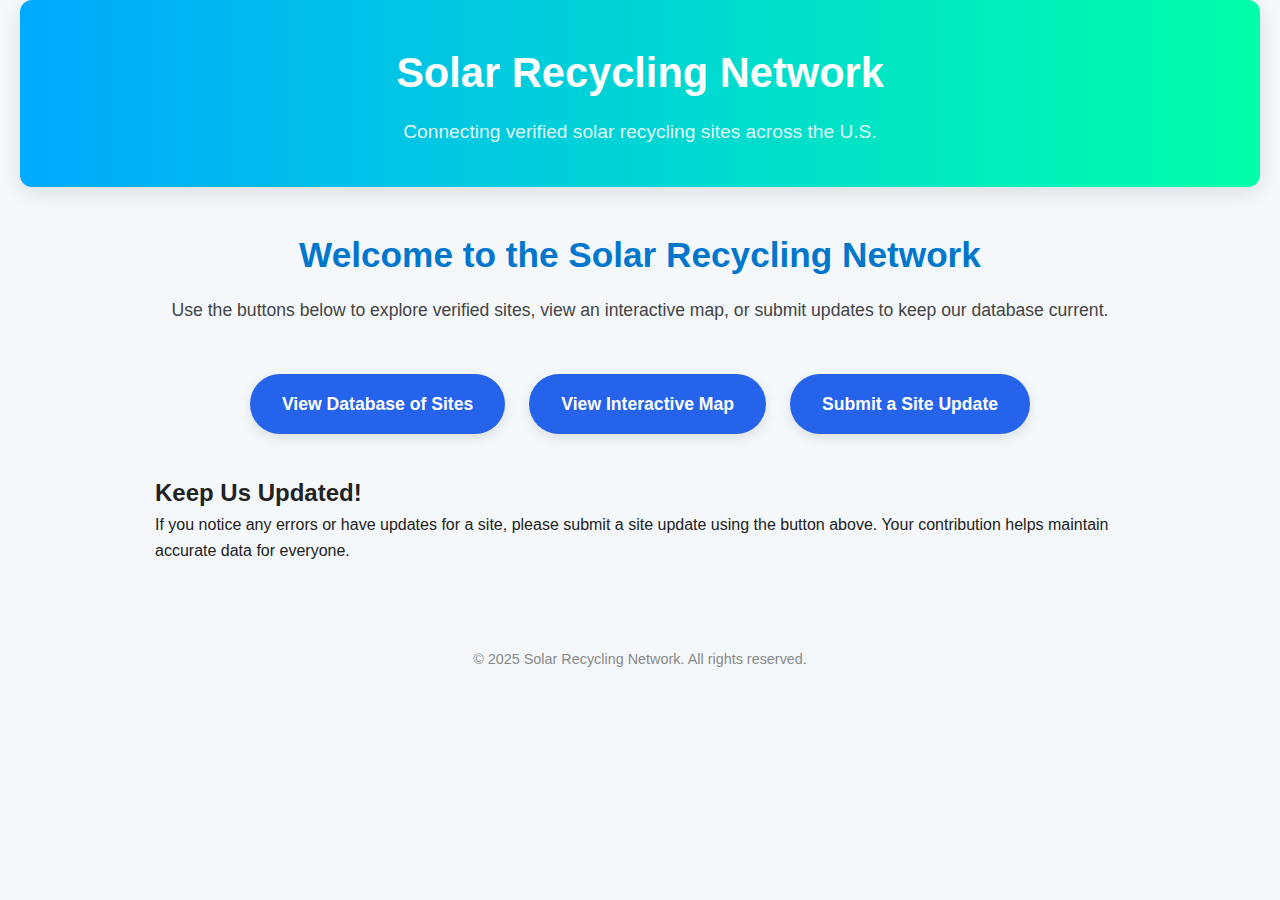
<file: index.html>
<!DOCTYPE html>
<html lang="en">
<head>
  <meta charset="UTF-8">
  <title>Solar Recycling Network</title>
  <meta name="viewport" content="width=device-width, initial-scale=1.0">
  <link rel="stylesheet" href="style.css">
  <style>
    /* Buttons Section */
    .tool-links {
      display: flex;
      flex-wrap: wrap;
      justify-content: center;
      gap: 1.5rem;
      margin: 2.5rem 0;
    }

    .tool-links a {
      display: inline-block;
      padding: 1rem 2rem;
      background: #2563eb;
      color: white;
      font-weight: 600;
      font-size: 1.1rem;
      border-radius: 999px;
      text-decoration: none;
      box-shadow: 0 4px 12px rgba(0,0,0,0.1);
      transition: all 0.2s ease-in-out;
      text-align: center;
    }

    .tool-links a:hover {
      background: #1e40af;
      transform: translateY(-2px);
      box-shadow: 0 6px 16px rgba(0,0,0,0.12);
    }

    @media (max-width: 600px) {
      .tool-links {
        flex-direction: column;
        align-items: center;
      }

      .tool-links a {
        width: 80%;
      }
    }
  </style>
</head>
<body>
  <!-- Header -->
  <header>
    <h1>Solar Recycling Network</h1>
    <p class="subtitle">Connecting verified solar recycling sites across the U.S.</p>
  </header>

  <!-- Main Content -->
  <main>
    <!-- Intro Section -->
    <section class="intro">
      <h2>Welcome to the Solar Recycling Network</h2>
      <p>Use the buttons below to explore verified sites, view an interactive map, or submit updates to keep our database current.</p>
    </section>

    <!-- Tool Links / Buttons -->
    <section class="tool-links">
      <a href="database.html" target="_blank">View Database of Sites</a>
      <a href="map.html" target="_blank">View Interactive Map</a>
      <a href="https://forms.gle/UxbSGEzPmR1hGJra7" target="_blank">Submit a Site Update</a>
    </section>

    <!-- Callout Section -->
    <section class="callout">
      <h2>Keep Us Updated!</h2>
      <p>If you notice any errors or have updates for a site, please submit a site update using the button above. Your contribution helps maintain accurate data for everyone.</p>
    </section>
  </main>

  <!-- Footer -->
  <footer>
    &copy; 2025 Solar Recycling Network. All rights reserved.
  </footer>
</body>
</html>
</file>
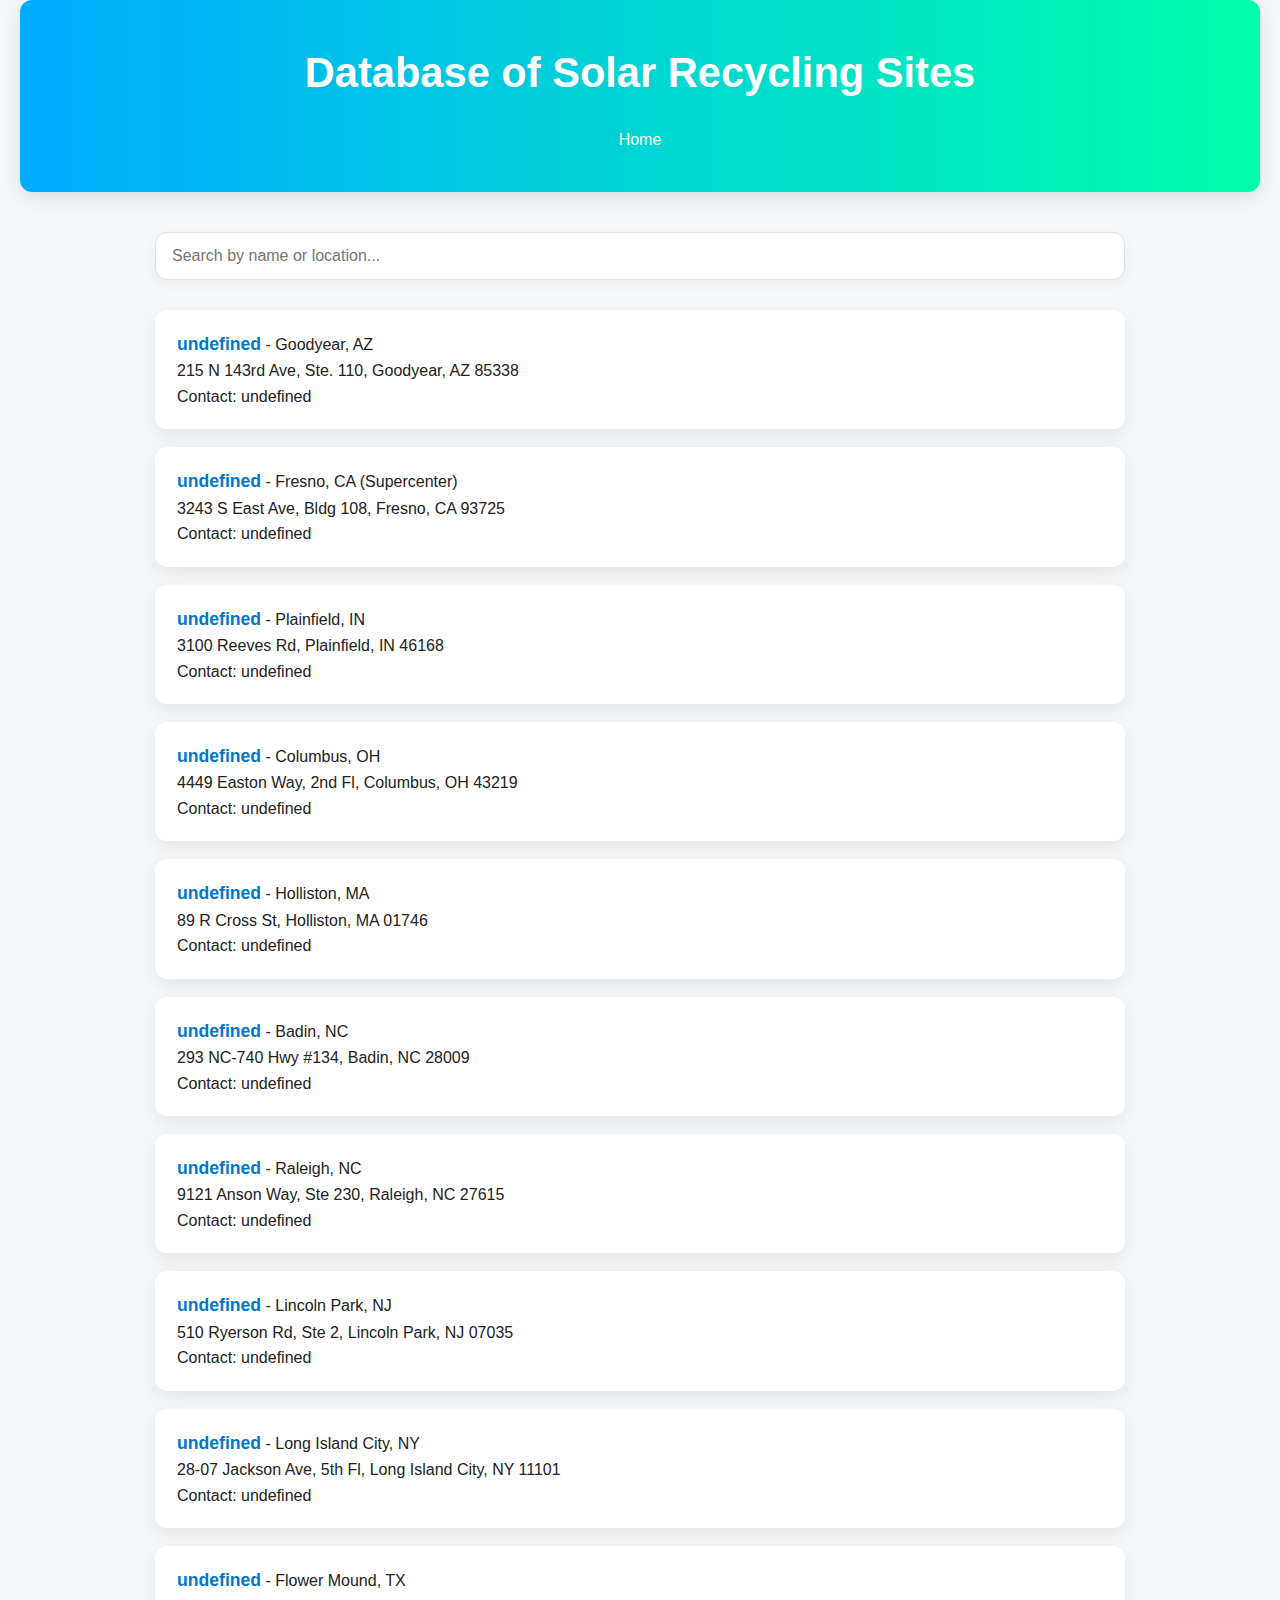
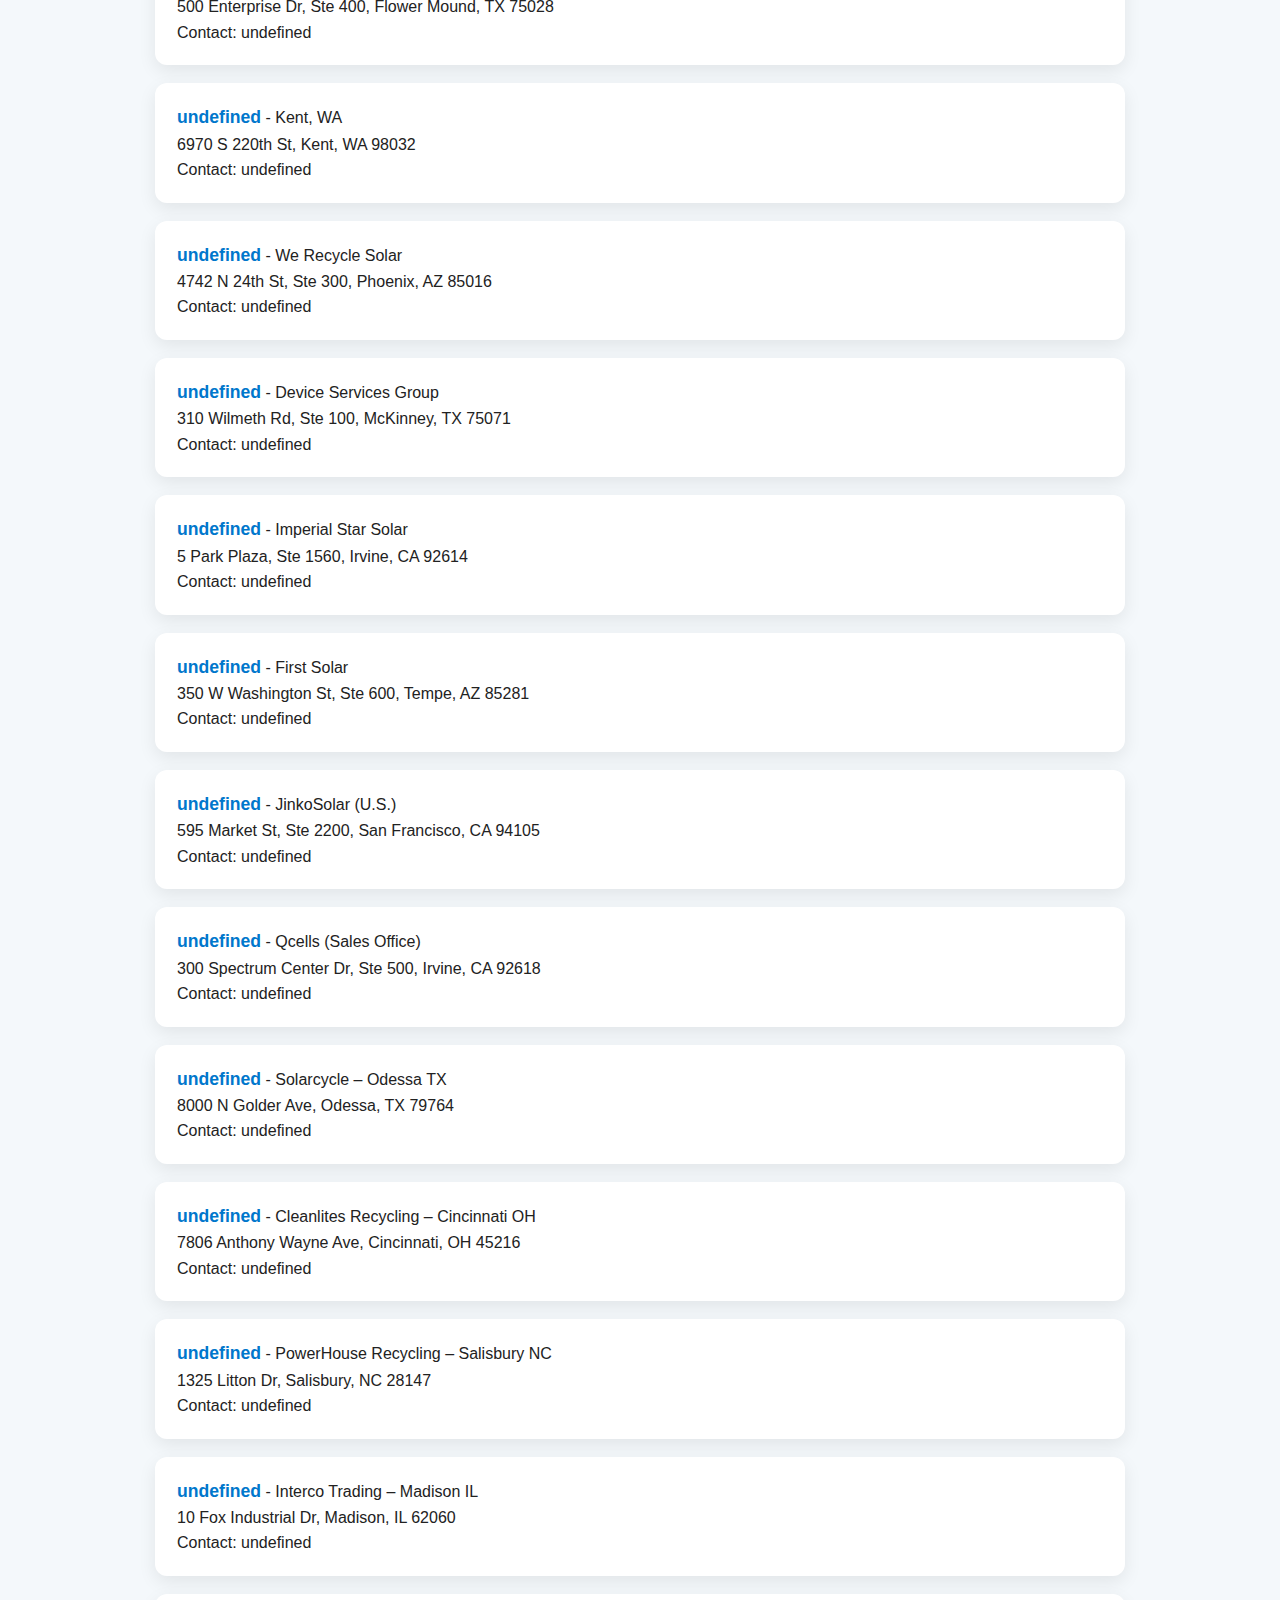
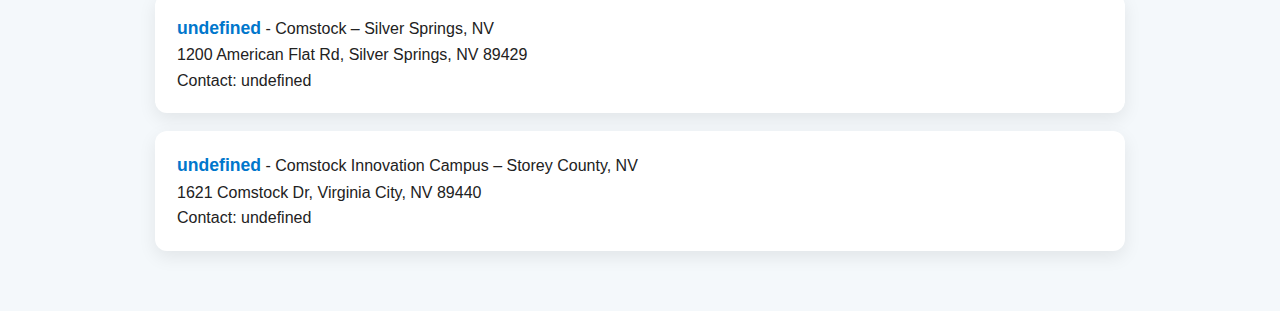
<file: database.html>
<!DOCTYPE html>
<html lang="en">
<head>
    <meta charset="UTF-8">
    <title>Database of Recycling Sites</title>
    <link rel="stylesheet" href="style.css">
</head>
<body>
    <header>
        <h1>Database of Solar Recycling Sites</h1>
        <nav><a href="index.html">Home</a></nav>
    </header>
    <main>
        <input type="text" id="searchBar" placeholder="Search by name or location..." onkeyup="searchSites()">
        <ul id="siteList"></ul>
    </main>
    <script>
        let sites = [];

        fetch('sites.json')
            .then(response => response.json())
            .then(data => {
                sites = data;
                displaySites(sites);
            });

        function displaySites(sitesToDisplay) {
            const siteList = document.getElementById('siteList');
            siteList.innerHTML = '';
            sitesToDisplay.forEach(site => {
                const li = document.createElement('li');
                li.innerHTML = `<b>${site.name}</b> - ${site.location}<br>${site.address}<br>Contact: ${site.contact}`;
                siteList.appendChild(li);
            });
        }

        function searchSites() {
            const query = document.getElementById('searchBar').value.toLowerCase();
            const filteredSites = sites.filter(site =>
                site.name.toLowerCase().includes(query) ||
                site.location.toLowerCase().includes(query)
            );
            displaySites(filteredSites);
        }
    </script>
</body>
</html>
</file>
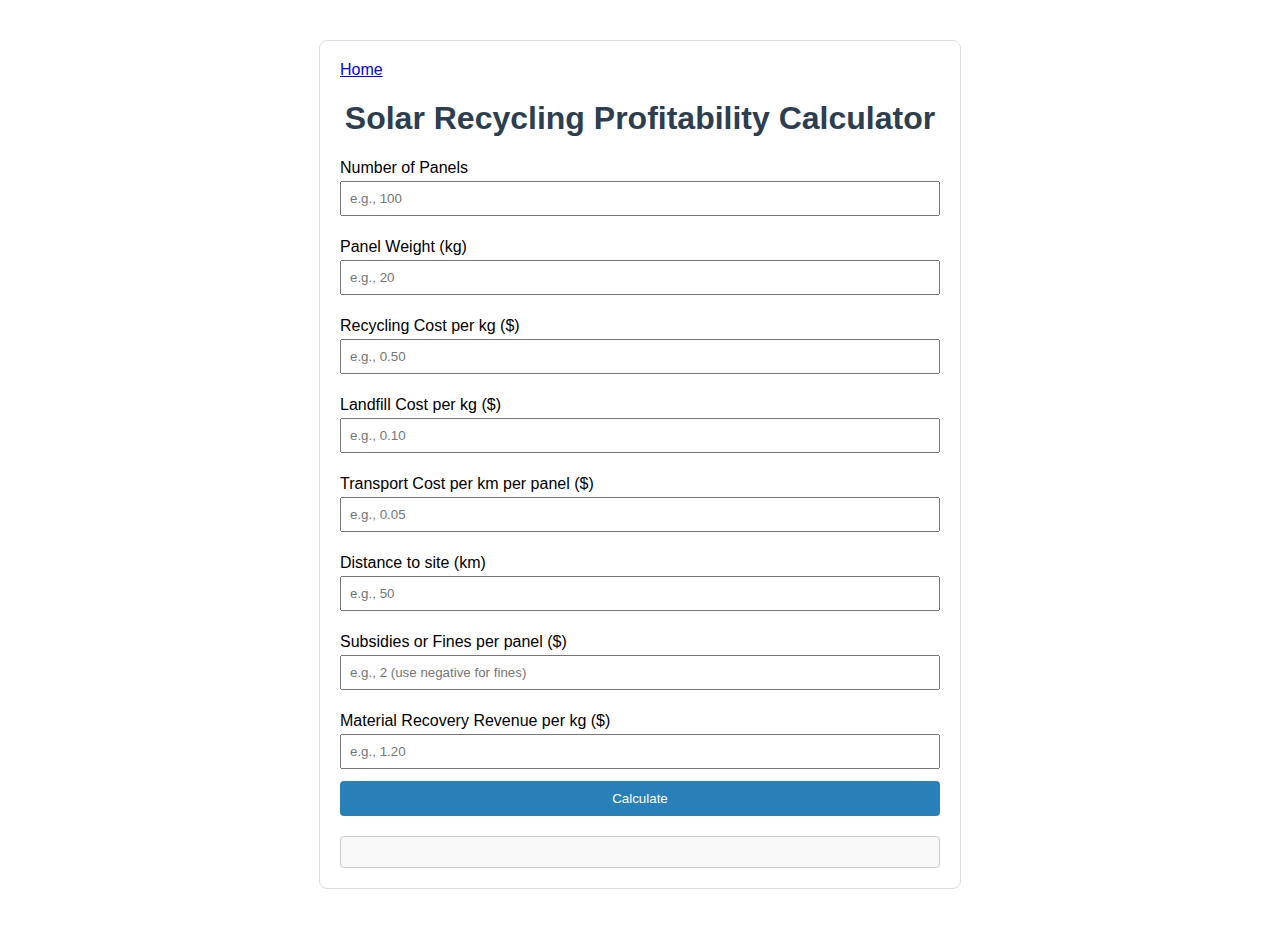
<file: solar_calculator.html>
<!docType html>
<html lang="en">
<head>
    <meta charset="UTF-8">
    <title>Solar Recycling Profitability Calculator</title>
    <nav><a href="index.html">Home</a></nav>
    <style>
        body {
            font-family: Arial, sans-serif;
            max-width: 600px;
            margin: 40px auto;
            padding: 20px;
            border: 1px solid #ddd;
            border-radius: 8px;
        }
        h1 {
            color: #2c3e50;
            text-align: center;
        }
        label {
            display: block;
            margin-top: 10px;
        }
        input {
            width: 100%;
            padding: 8px;
            margin-top: 4px;
            margin-bottom: 12px;
            box-sizing: border-box;
        }
        button {
            background-color: #2980b9;
            color: white;
            padding: 10px 16px;
            border: none;
            border-radius: 4px;
            cursor: pointer;
            width: 100%;
        }
        button:hover {
            background-color: #3498db;
        }
        #results {
            margin-top: 20px;
            padding: 15px;
            border: 1px solid #ccc;
            border-radius: 4px;
            background: #f9f9f9;
        }
        .good {
            color: green;
            font-weight: bold;
        }
        .bad {
            color: red;
            font-weight: bold;
        }
    </style>
</head>
<body>
    <h1>Solar Recycling Profitability Calculator</h1>
    <form id="calcForm">
        <label>Number of Panels
            <input type="number" id="numPanels" placeholder="e.g., 100" required>
        </label>
        <label>Panel Weight (kg)
            <input type="number" id="panelWeight" placeholder="e.g., 20" required>
        </label>
        <label>Recycling Cost per kg ($)
            <input type="number" id="recyclingCost" placeholder="e.g., 0.50" required>
        </label>
        <label>Landfill Cost per kg ($)
            <input type="number" id="landfillCost" placeholder="e.g., 0.10" required>
        </label>
        <label>Transport Cost per km per panel ($)
            <input type="number" id="transportCost" placeholder="e.g., 0.05" required>
        </label>
        <label>Distance to site (km)
            <input type="number" id="distance" placeholder="e.g., 50" required>
        </label>
        <label>Subsidies or Fines per panel ($)
            <input type="number" id="subsidyFine" placeholder="e.g., 2 (use negative for fines)" required>
        </label>
        <label>Material Recovery Revenue per kg ($)
            <input type="number" id="recoveryRevenue" placeholder="e.g., 1.20" required>
        </label>
        <button type="button" onclick="calculateProfit()">Calculate</button>
    </form>

    <div id="results"></div>

    <script>
        function calculateProfit() {
            const N = parseFloat(document.getElementById('numPanels').value);
            const W = parseFloat(document.getElementById('panelWeight').value);
            const C3 = parseFloat(document.getElementById('recyclingCost').value);
            const D1 = parseFloat(document.getElementById('landfillCost').value);
            const C2 = parseFloat(document.getElementById('transportCost').value);
            const distance = parseFloat(document.getElementById('distance').value);
            const S = parseFloat(document.getElementById('subsidyFine').value);
            const R1 = parseFloat(document.getElementById('recoveryRevenue').value);

            // Total transport cost
            const transportTotal = N * distance * C2;

            // Total costs
            const recyclingCostTotal = N * W * C3 + transportTotal;
            const landfillCostTotal = N * W * D1 + transportTotal;

            // Total revenue from recycling
            const recyclingRevenue = N * W * R1;

            // Net profits
            const profitRecycle = recyclingRevenue + N * S - recyclingCostTotal;
            const profitDisposal = - (landfillCostTotal + N * S);

            // Profit difference
            const deltaP = profitRecycle - profitDisposal;

            // Output results
            const resultsDiv = document.getElementById('results');
            resultsDiv.innerHTML = `
                <h2>Results</h2>
                <p><strong>Total Recycling Cost:</strong> $${recyclingCostTotal.toFixed(2)}</p>
                <p><strong>Total Landfill Cost:</strong> $${landfillCostTotal.toFixed(2)}</p>
                <p><strong>Recycling Profit:</strong> $${profitRecycle.toFixed(2)}</p>
                <p><strong>Disposal Profit:</strong> $${profitDisposal.toFixed(2)}</p>
                <p><strong>Profitability Difference (ΔP):</strong> $${deltaP.toFixed(2)}</p>
                <p class="${deltaP >= 0 ? 'good' : 'bad'}">
                    ${deltaP >= 0 ? '✅ Recycling is more profitable' : '❌ Disposal is more profitable'}
                </p>
            `;
        }
    </script>
</body>
</html>
</file>
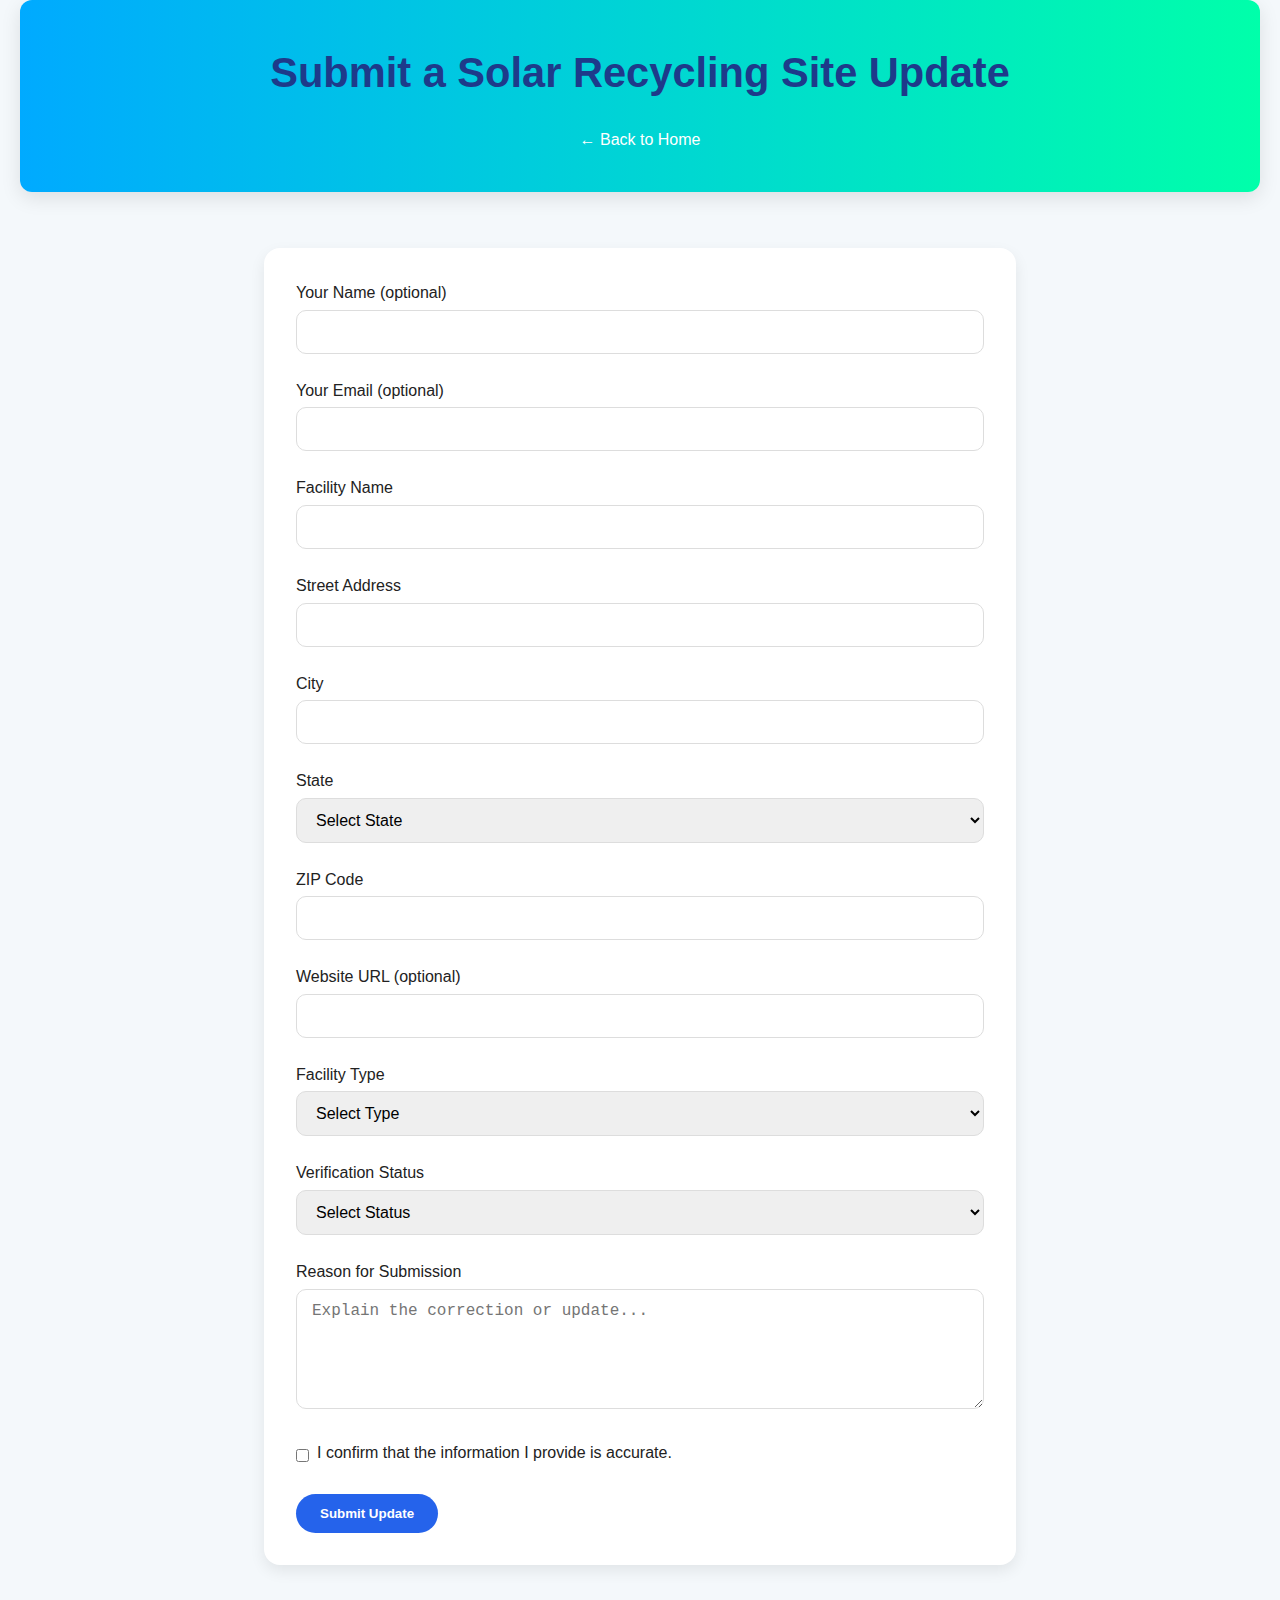
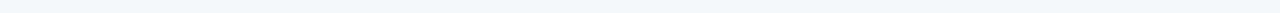
<file: submit-update.html>
<!DOCTYPE html>
<html lang="en">
<head>
<meta charset="UTF-8">
<title>Submit a Solar Recycling Site Update</title>
<meta name="viewport" content="width=device-width, initial-scale=1.0">
<link rel="stylesheet" href="style.css">
<style>
  /* Form container */
  main {
    max-width: 800px;
    margin: 2rem auto;
    padding: 1rem 1.5rem;
    font-family: 'Inter', Arial, sans-serif;
  }

  h1 {
    text-align: center;
    color: #1e3a8a;
    margin-bottom: 1.5rem;
  }

  form {
    background: #fff;
    padding: 2rem;
    border-radius: 1rem;
    box-shadow: 0 6px 15px rgba(0,0,0,0.08);
  }

  label {
    display: block;
    margin-bottom: 0.25rem;
    font-weight: 500;
    color: #222;
  }

  input[type="text"],
  input[type="email"],
  input[type="url"],
  select,
  textarea {
    width: 100%;
    padding: 12px 15px;
    margin-bottom: 1.5rem;
    border: 1.5px solid #ddd;
    border-radius: 10px;
    font-size: 1rem;
    transition: border-color 0.2s, box-shadow 0.2s;
  }

  input:focus,
  select:focus,
  textarea:focus {
    outline: none;
    border-color: #2563eb;
    box-shadow: 0 4px 12px rgba(37, 99, 235, 0.3);
  }

  textarea {
    min-height: 120px;
    resize: vertical;
  }

  .checkbox-group {
    display: flex;
    align-items: center;
    margin-bottom: 1.5rem;
  }

  .checkbox-group input {
    margin-right: 0.5rem;
  }

  button {
    display: inline-block;
    background: #2563eb;
    color: white;
    padding: 0.75rem 1.5rem;
    font-weight: 600;
    border-radius: 999px;
    border: none;
    cursor: pointer;
    transition: all 0.2s ease-in-out;
  }

  button:hover {
    background: #1e40af;
    transform: translateY(-2px);
  }

  @media (max-width: 600px) {
    form {
      padding: 1.5rem;
    }
  }
</style>
</head>
<body>
<header>
  <h1>Submit a Solar Recycling Site Update</h1>
  <nav><a href="index.html">← Back to Home</a></nav>
</header>

<main>
  <form id="siteUpdateForm">
    <label for="name">Your Name (optional)</label>
    <input type="text" id="name" name="name">

    <label for="email">Your Email (optional)</label>
    <input type="email" id="email" name="email">

    <label for="facilityName">Facility Name</label>
    <input type="text" id="facilityName" name="facilityName" required>

    <label for="address">Street Address</label>
    <input type="text" id="address" name="address" required>

    <label for="city">City</label>
    <input type="text" id="city" name="city" required>

    <label for="state">State</label>
    <select id="state" name="state" required>
      <option value="">Select State</option>
      <option value="AL">Alabama</option>
      <option value="AK">Alaska</option>
      <!-- add all US states -->
      <option value="WY">Wyoming</option>
    </select>

    <label for="zip">ZIP Code</label>
    <input type="text" id="zip" name="zip" required>

    <label for="website">Website URL (optional)</label>
    <input type="url" id="website" name="website">

    <label for="facilityType">Facility Type</label>
    <select id="facilityType" name="facilityType" required>
      <option value="">Select Type</option>
      <option value="ITAD & E-Waste Facility">ITAD & E-Waste Facility</option>
      <option value="Solar Panel Recycling Facility">Solar Panel Recycling Facility</option>
      <option value="Module Sales / Take-back Program">Module Sales / Take-back Program</option>
      <option value="Solar Manufacturer / Recycler HQ">Solar Manufacturer / Recycler HQ</option>
      <option value="Other">Other</option>
    </select>

    <label for="status">Verification Status</label>
    <select id="status" name="status" required>
      <option value="">Select Status</option>
      <option value="Verified">Verified</option>
      <option value="Not Verified">Not Verified / Needs Update</option>
    </select>

    <label for="reason">Reason for Submission</label>
    <textarea id="reason" name="reason" placeholder="Explain the correction or update..." required></textarea>

    <div class="checkbox-group">
      <input type="checkbox" id="consent" name="consent" required>
      <label for="consent">I confirm that the information I provide is accurate.</label>
    </div>

    <button type="submit">Submit Update</button>
  </form>
</main>

<script>
  const form = document.getElementById('siteUpdateForm');
  form.addEventListener('submit', (e) => {
    e.preventDefault();
    alert('Thank you! Your submission has been received.');
    form.reset();
  });
</script>
</body>
</html>
</file>
<file: style.css>
/* ===========================
   Reset & Base Styles
=========================== */
* {
  margin: 0;
  padding: 0;
  box-sizing: border-box;
}

body {
  font-family: 'Helvetica Neue', Arial, sans-serif;
  line-height: 1.6;
  color: #222;
  background: #f4f8fb;
  padding: 0 20px;
}

/* ===========================
   Header & Navigation (Modern)
=========================== */
header {
  background: linear-gradient(90deg, #00aaff, #00ffaa);
  color: #fff;
  padding: 40px 20px;
  text-align: center;
  border-radius: 12px;
  margin-bottom: 40px;
  box-shadow: 0 6px 20px rgba(0,0,0,0.1);
}

header h1 {
  font-size: 2.6rem;
  margin-bottom: 10px;
}

header .subtitle {
  font-size: 1.2rem;
  font-weight: 400;
  color: rgba(255,255,255,0.9);
}

header nav a {
  color: #fff;
  text-decoration: none;
  font-size: 1rem;
  margin-top: 10px;
  display: inline-block;
  transition: opacity 0.2s;
}

header nav a:hover {
  opacity: 0.8;
  text-decoration: underline;
}

/* ===========================
   Main Content
=========================== */
main {
  max-width: 1000px;
  margin: 0 auto 60px auto;
  padding: 0 15px;
}

/* Intro Section */
.intro {
  text-align: center;
  margin-bottom: 50px;
}

.intro h2 {
  font-size: 2.2rem;
  color: #0077cc;
  margin-bottom: 12px;
}

.intro p {
  font-size: 1.1rem;
  color: #444;
}

/* Tool Cards Section */
.tool-links ul {
  display: flex;
  flex-wrap: wrap;
  justify-content: center;
  gap: 25px;
  list-style: none;
  padding: 0;
}

.tool-card {
  background: #fff;
  border-radius: 12px;
  padding: 25px 20px;
  width: 260px;
  box-shadow: 0 6px 20px rgba(0,0,0,0.08);
  transition: transform 0.2s, box-shadow 0.2s;
  text-align: center;
}

.tool-card a {
  display: block;
  font-size: 1.25rem;
  font-weight: 600;
  margin-bottom: 10px;
  color: #0077cc;
  text-decoration: none;
  transition: color 0.2s;
}

.tool-card a:hover {
  color: #00aaff;
}

.tool-card p {
  font-size: 0.95rem;
  color: #555;
}

.tool-card:hover {
  transform: translateY(-6px);
  box-shadow: 0 10px 25px rgba(0,0,0,0.12);
}

/* ===========================
   Footer
=========================== */
footer {
  text-align: center;
  padding: 25px 0;
  margin-top: 50px;
  color: #888;
  font-size: 0.9rem;
}

/* ===========================
   Database / Search List
=========================== */
#searchBar {
  width: 100%;
  padding: 14px 16px;
  margin-bottom: 30px;
  border: 1.5px solid #ddd;
  border-radius: 12px;
  font-size: 1rem;
  box-shadow: 0 4px 12px rgba(0,0,0,0.05);
  transition: border-color 0.2s, box-shadow 0.2s;
}

#searchBar:focus {
  outline: none;
  border-color: #00aaff;
  box-shadow: 0 4px 12px rgba(0,170,255,0.3);
}

#siteList {
  list-style: none;
  padding: 0;
  margin: 0;
}

#siteList li {
  background: #fff;
  padding: 20px 22px;
  margin-bottom: 18px;
  border-radius: 12px;
  box-shadow: 0 6px 18px rgba(0,0,0,0.08);
  transition: transform 0.2s, box-shadow 0.2s;
}

#siteList li:hover {
  transform: translateY(-3px);
  box-shadow: 0 10px 22px rgba(0,0,0,0.12);
}

#siteList li b {
  color: #0077cc;
  font-size: 1.1rem;
}

#siteList li em {
  color: #555;
  font-style: italic;
}

#siteList li a {
  color: #00aaff;
  text-decoration: none;
}

#siteList li a:hover {
  text-decoration: underline;
}

/* ===========================
   Map Page Styles (Scoped)
=========================== */
.map-page #map {
  width: 100%;
  height: 550px;
  max-width: 1000px;
  margin: 40px auto;
  border-radius: 12px;
  border: 1px solid #ddd;
  box-shadow: 0 6px 20px rgba(0,0,0,0.08);
}

.map-page .legend {
  background: rgba(255,255,255,0.95);
  padding: 12px 16px;
  border-radius: 12px;
  box-shadow: 0 6px 20px rgba(0,0,0,0.15);
  font-size: 14px;
  color: #333;
}

.map-page .legend h4 {
  margin-bottom: 10px;
  font-size: 15px;
  color: #0077cc;
}

.map-page .legend img {
  width: 25px;
  height: 41px;
  vertical-align: middle;
  margin-right: 8px;
}

.map-page #verification-info {
  max-width: 900px;
  margin: 20px auto 60px auto;
  font-size: 14px;
  text-align: center;
  color: #555;
}

.map-page #verification-info a {
  color: #0077cc;
  text-decoration: none;
  font-weight: 500;
}

.map-page #verification-info a:hover {
  text-decoration: underline;
}

/* ===========================
   Responsive Adjustments
=========================== */
@media (max-width: 600px) {
  header h1 {
    font-size: 2rem;
  }

  .intro h2 {
    font-size: 1.6rem;
  }

  #searchBar {
    font-size: 0.95rem;
    padding: 12px 14px;
  }

  .tool-card {
    width: 90%;
  }

  .map-page #map {
    height: 400px;
  }
}
</file>
